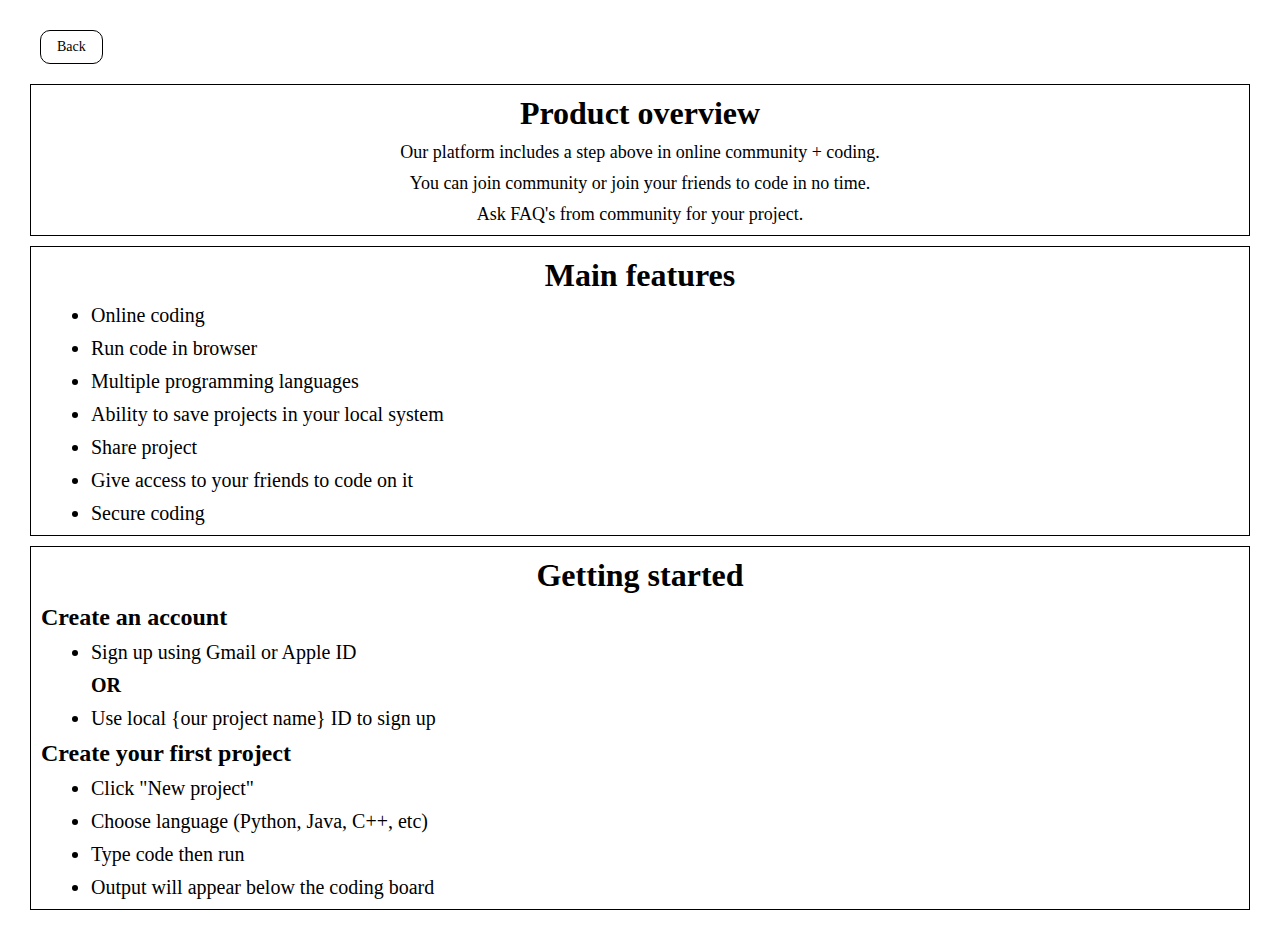
<file: documentation.html>
<!DOCTYPE html>
<html lang="en">
<head>
    <meta charset="UTF-8">
    <meta name="viewport" content="width=device-width, initial-scale=1.0">
    <title>Documentations</title>
    <link rel = "stylesheet" href="documentation.css">
</head>
<body>
    <div class="back">
        <a href = "index.html">Back</a>
    </div>
    <div class="card">
        <h1>Product overview</h1>
        <p>Our platform includes a step above in online community + coding.</p>
        <p>You can join community or join your friends to code in no time.</p>
        <p>Ask FAQ's from community for your project.</p>
    </div>
    <div class="card">
        <h1>Main features</h1>
        <ul>
            <li>Online coding</li>
            <li>Run code in browser</li>
            <li>Multiple programming languages</li>
            <li>Ability to save projects in your local system</li>
            <li>Share project</li>
            <li>Give access to your friends to code on it</li>
            <li>Secure coding</li>
        </ul>
    </div>
    <div class="card">
        <h1>Getting started</h1>
        <h2>Create an account</h2>
        <ul>
            <li>Sign up using Gmail or Apple ID</li>
            <h4>OR</h4>
            <li>Use local {our project name} ID to sign up</li>
        </ul>
        <h2>Create your first project</h2>
        <ul>
            <li>Click "New project"</li>
            <li>Choose language (Python, Java, C++, etc)</li>
            <li>Type code then run</li>
            <li>Output will appear below the coding board</li>
        </ul>

    </div>
</body>
</html>
</file>
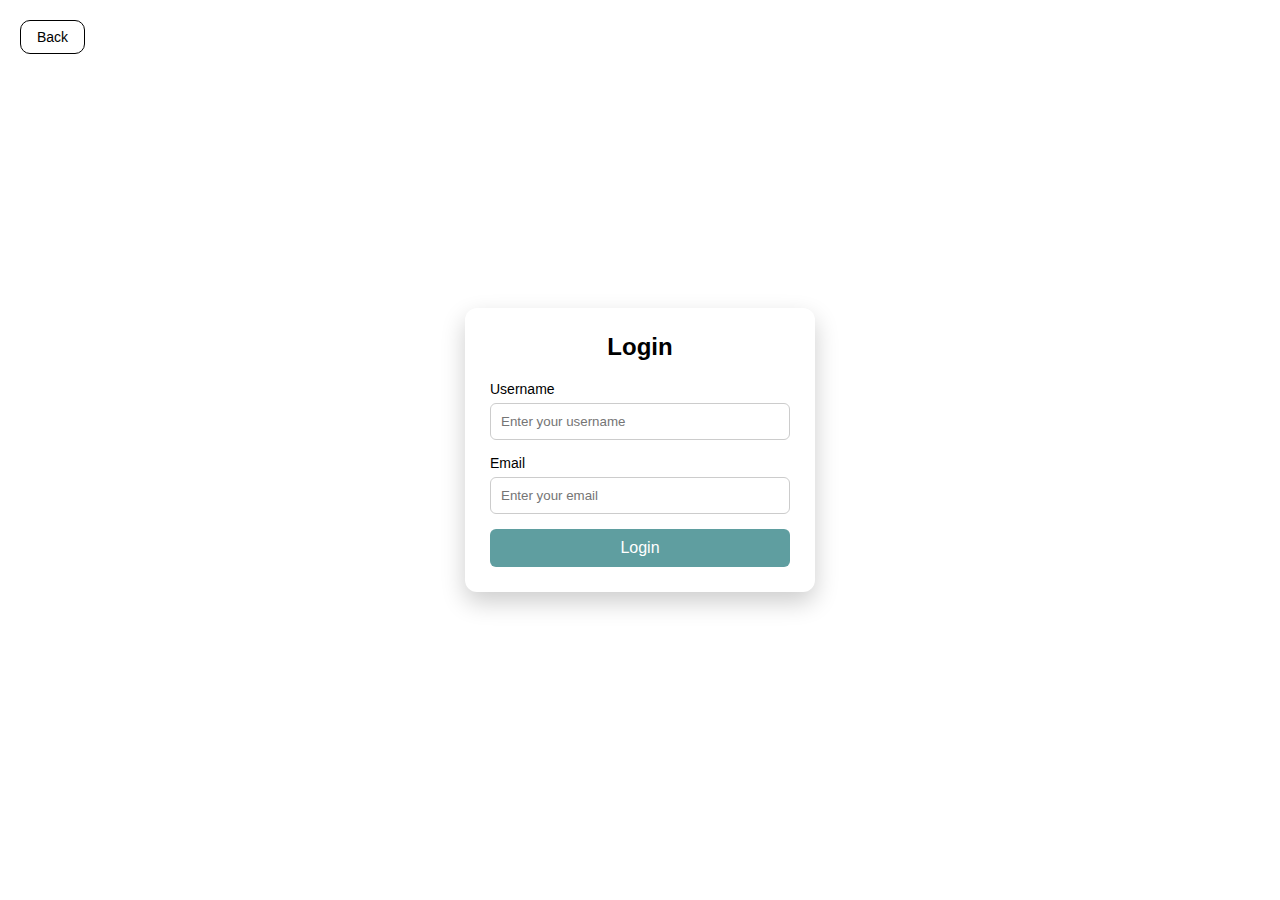
<file: login.html>
<!DOCTYPE html>
<html lang="en">
<head>
    <meta charset="UTF-8">
    <meta name="viewport" content="width=device-width, initial-scale=1.0">
    <title>Login</title>
    <link rel="stylesheet" href="login.css">
</head>
<body>
    <div class="back"> 
        <a href = "index.html">Back</a> 
    </div>
    <div class="login-container">
        <form class="login-box">
            <h2>Login</h2>

            <label for="username">Username</label>
            <input type="text" id="username" name="username" placeholder="Enter your username" required>

            <label for="email">Email</label>
            <input type="email" id="email" name="email" placeholder="Enter your email" required>

            <button type="submit">Login</button>
        </form>
    </div>

</body>
</html>
</file>
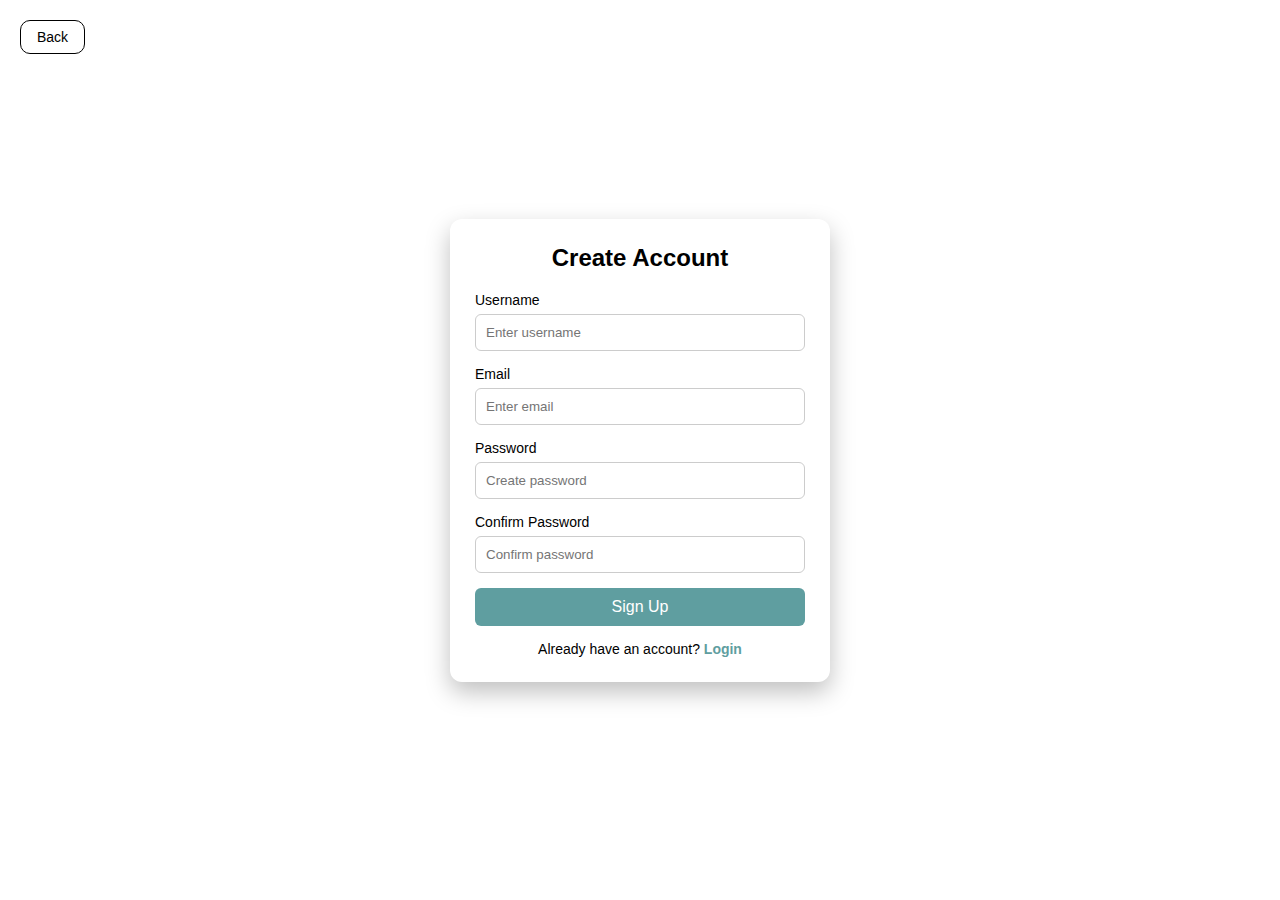
<file: signup.html>
<!DOCTYPE html>
<html lang="en">
<head>
    <meta charset="UTF-8">
    <meta name="viewport" content="width=device-width, initial-scale=1.0">
    <title>Sign Up</title>
    <link rel="stylesheet" href="signup.css">
</head>
<body>
    <div class="back">
        <a href = "index.html">Back</a>
    </div>
    <div class="signup-container">
        <form class="signup-box">
            <h2>Create Account</h2>

            <label for="username">Username</label>
            <input type="text" id="username" name="username" placeholder="Enter username" required>

            <label for="email">Email</label>
            <input type="email" id="email" name="email" placeholder="Enter email" required>

            <label for="password">Password</label>
            <input type="password" id="password" name="password" placeholder="Create password" required>

            <label for="confirm">Confirm Password</label>
            <input type="password" id="confirm" name="confirm" placeholder="Confirm password" required>

            <button type="submit">Sign Up</button>

            <p class="login-link">
                Already have an account?
                <a href="login.html">Login</a>
            </p>
        </form>
    </div>

</body>
</html>
</file>
<file: documentation.css>
* {
    margin: 10px;
}

.back a {
    display: inline-block;
    padding: 8px 16px;
    border: 1px solid black;
    font-size: 14px;
    border-radius: 10px;
    text-decoration: none;
    color: black;
    cursor: pointer;
    transition: 
    background-color 0.3s ease,
    color 0.3s ease-in-out,
    border-color 0.3s ease;
}

.back a:hover {
    background-color: cadetblue;
    color: white;
    border-color: cadetblue;
}

.card {
    border: 1px solid black;
}

h1 {
    text-align: center;
}

p {
    text-align: center;
    font-size: 18px;
}

.card ul {
    font-size: 20px;
}
</file>
<file: login.css>
* {
    margin: 0;
    padding: 0;
    box-sizing: border-box;
    font-family: Arial, sans-serif;
}

body {
    height: 100vh;
    display: flex;
    justify-content: center;
    align-items: center;
}

.back {
    position: fixed;      /* stays even when scrolling */
    top: 20px;
    left: 20px;
    z-index: 1000;        /* stays above cards */
}

.back a {
    display: inline-block;
    padding: 8px 16px;
    border-radius: 10px;
    border: 1px solid black;
    text-decoration: none;
    color: black;
    background-color: white;
    font-size: 14px;
    transition: background-color 0.3s ease, color 0.3s ease;
}

.back a:hover {
    background-color: cadetblue;
    color: white;
}

.login-container {
    width: 100%;
    max-width: 350px;
}

.login-box {
    background: white;
    padding: 25px;
    border-radius: 12px;
    box-shadow: 0 10px 25px rgba(0, 0, 0, 0.2);
}

.login-box h2 {
    text-align: center;
    margin-bottom: 20px;
}

.login-box label {
    display: block;
    margin-bottom: 6px;
    font-size: 14px;
}

.login-box input {
    width: 100%;
    padding: 10px;
    margin-bottom: 15px;
    border-radius: 6px;
    border: 1px solid #ccc;
    outline: none;
}

.login-box input:focus {
    border-color: cadetblue;
}

.login-box button {
    width: 100%;
    padding: 10px;
    border: none;
    border-radius: 6px;
    background: cadetblue;
    color: white;
    font-size: 16px;
    cursor: pointer;
    transition: background 0.3s ease;
}

.login-box button:hover {
    background: #4a8f8f;
}
</file>
<file: signup.css>
* {
    margin: 0;
    padding: 0;
    box-sizing: border-box;
    font-family: Arial, sans-serif;
}

body {
    height: 100vh;
    display: flex;
    justify-content: center;
    align-items: center;
}

.back {
    position: fixed;      /* stays even when scrolling */
    top: 20px;
    left: 20px;
    z-index: 1000;        /* stays above cards */
}

.back a {
    display: inline-block;
    padding: 8px 16px;
    border-radius: 10px;
    border: 1px solid black;
    text-decoration: none;
    color: black;
    background-color: white;
    font-size: 14px;
    transition: background-color 0.3s ease, color 0.3s ease;
}

.back a:hover {
    background-color: cadetblue;
    color: white;
}

.signup-container {
    width: 100%;
    max-width: 380px;
}

.signup-box {
    background: white;
    padding: 25px;
    border-radius: 12px;
    box-shadow: 0 10px 25px rgba(0, 0, 0, 0.25);
}

.signup-box h2 {
    text-align: center;
    margin-bottom: 20px;
}

.signup-box label {
    display: block;
    font-size: 14px;
    margin-bottom: 6px;
}

.signup-box input {
    width: 100%;
    padding: 10px;
    margin-bottom: 15px;
    border-radius: 6px;
    border: 1px solid #ccc;
    outline: none;
}

.signup-box input:focus {
    border-color: cadetblue;
}

.signup-box button {
    width: 100%;
    padding: 10px;
    background-color: cadetblue;
    color: white;
    border: none;
    border-radius: 6px;
    font-size: 16px;
    cursor: pointer;
    transition: background-color 0.3s ease;
}

.signup-box button:hover {
    background-color: #4a8f8f;
}

.login-link {
    text-align: center;
    margin-top: 15px;
    font-size: 14px;
}

.login-link a {
    color: cadetblue;
    text-decoration: none;
    font-weight: 600;
}

.login-link a:hover {
    text-decoration: underline;
}
</file>
